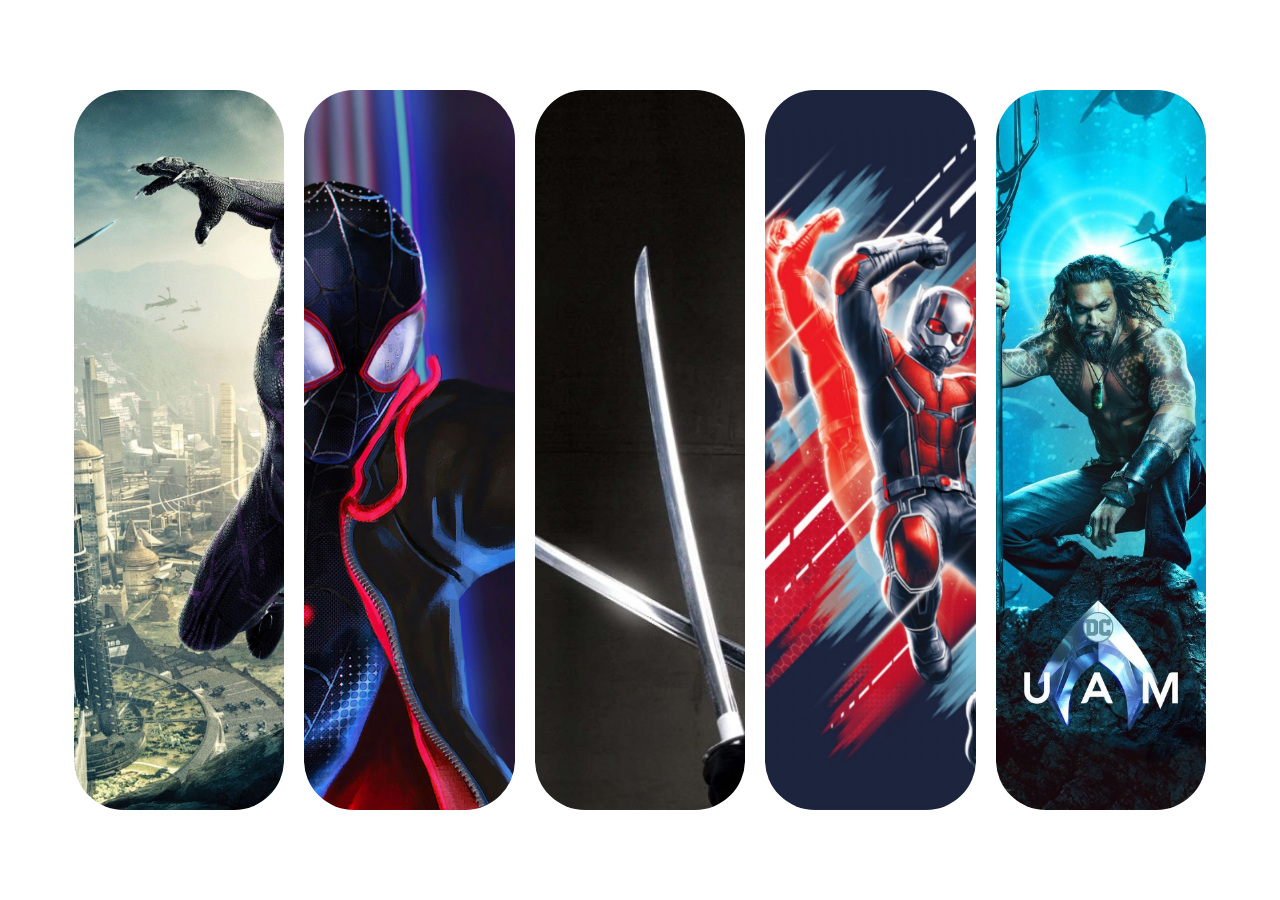
<file: initial cards/index.html>
<!DOCTYPE html>
<html lang="en">
<head>
    <meta charset="UTF-8">
    <meta http-equiv="X-UA-Compatible" content="IE=edge">
    <meta name="viewport" content="width=device-width, initial-scale=1.0">
    <link rel="stylesheet" href="style.css">
    <title>Document</title>
</head>
<body>
     <div class="container">
         <div class="panel " style="background-image: url('b.jpg');">
            <h3>Black Panther</h3>
         </div>

         <div class="panel " style="background-image: url('c.jpg');">
            <h3>Spider Man</h3>
         </div>

         <div class="panel " style="background-image: url('d.jpg');">
            <h3>Dead Pool</h3>
         </div>

         <div class="panel " style="background-image: url('f.jpg');">
            <h3>Ant Man</h3>
         </div>

         <div class="panel " style="background-image: url('e.jpg');">
            <h3></h3>
         </div>
     </div>

     <script src="script.js"></script>
</body>
</html>
</file>
<file: initial cards/style.css>
@import url("https://fonts.googleapis.com/css2?family=Roboto:wght@300&display=swap");
* {
  box-sizing: border-box;
}

body {
  display: flex;
  align-items: center;
  justify-content: center;
  height: 100vh;
  overflow: hidden;
  margin: 0;
  font-family: "Roboto", sans-serif;
}

.container {
  display: flex;
  width: 90vw;
}

.panel {
  background-size: auto 100%;
  background-position: center;
  background-repeat: no-repeat;
  height: 80vh;
  border-radius: 50px;
  color: white;
  cursor: pointer;
  flex: 0.5;
  position: relative;
  margin: 10px;
  transition: flex 0.7s ease-in;
}

.panel h3 {
  font-size: 24px;
  position: absolute;
  bottom: 20px;
  left: 20px;
  margin: 0;
  opacity: 0;
}

.panel.active {
  flex: 5;
}

.panel.active h3 {
  opacity: 1;
}

@media (max-width: 480px) {
  .container {
    width: 100vw;
  }

  .panel:nth-of-type(4),
  :nth-of-type(5) {
    display: none;
  }
}
</file>
